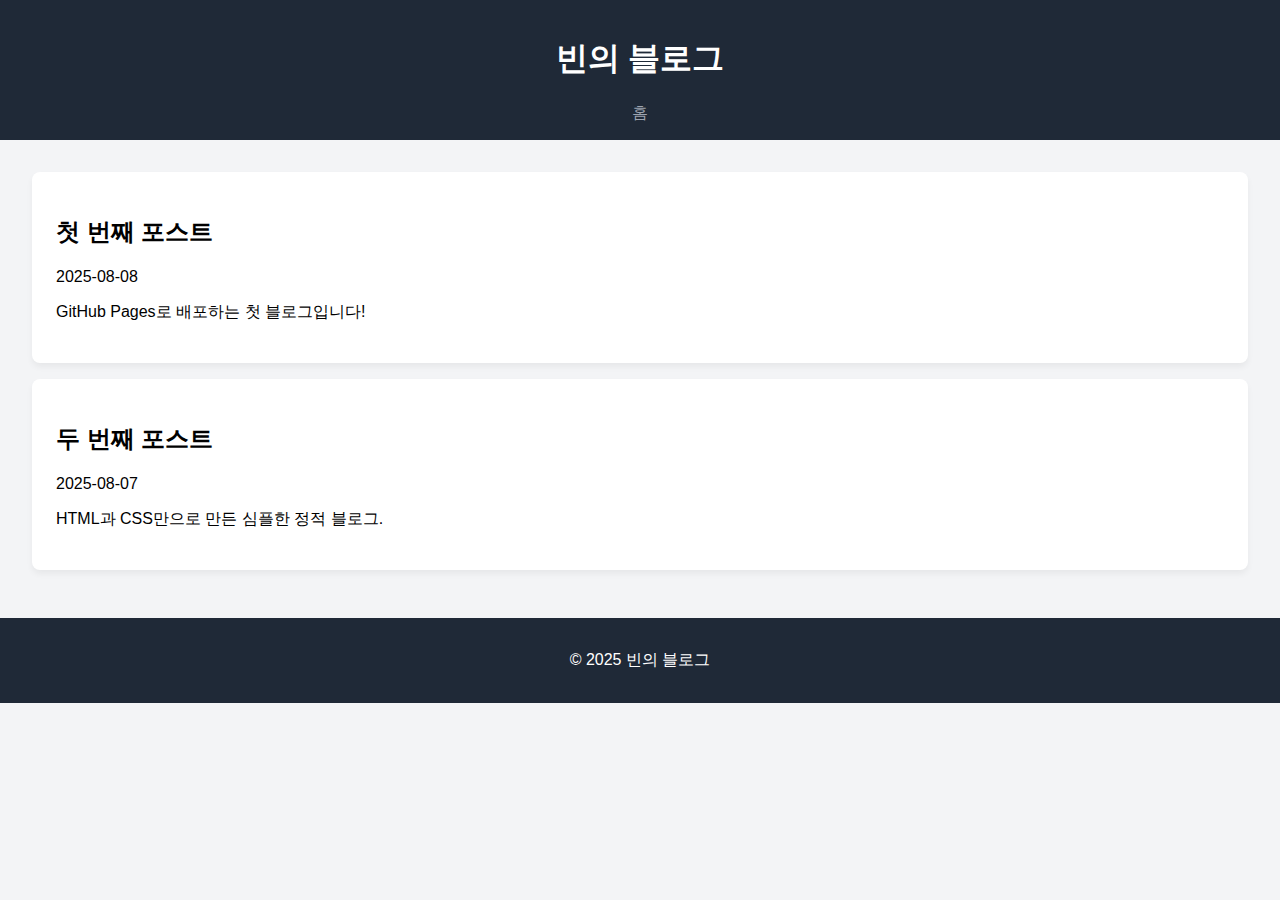
<file: index.html>
<!DOCTYPE html>
<html lang="ko">
<head>
  <meta charset="UTF-8" />
  <meta name="viewport" content="width=device-width, initial-scale=1.0" />
  <title>빈의 블로그</title>
  <link rel="stylesheet" href="style.css" />
</head>
<body>
  <header>
    <h1>빈의 블로그</h1>
    <nav>
      <a href="index.html">홈</a>
    </nav>
  </header>
  <main>
    <div class="post">
      <a href="post1.html">
        <h2>첫 번째 포스트</h2>
        <p>2025-08-08</p>
        <p>GitHub Pages로 배포하는 첫 블로그입니다!</p>
      </a>
    </div>
    <div class="post">
      <a href="post2.html">
        <h2>두 번째 포스트</h2>
        <p>2025-08-07</p>
        <p>HTML과 CSS만으로 만든 심플한 정적 블로그.</p>
      </a>
    </div>
  </main>
  <footer>
    <p>© 2025 빈의 블로그</p>
  </footer>
</body>
</html>
</file>
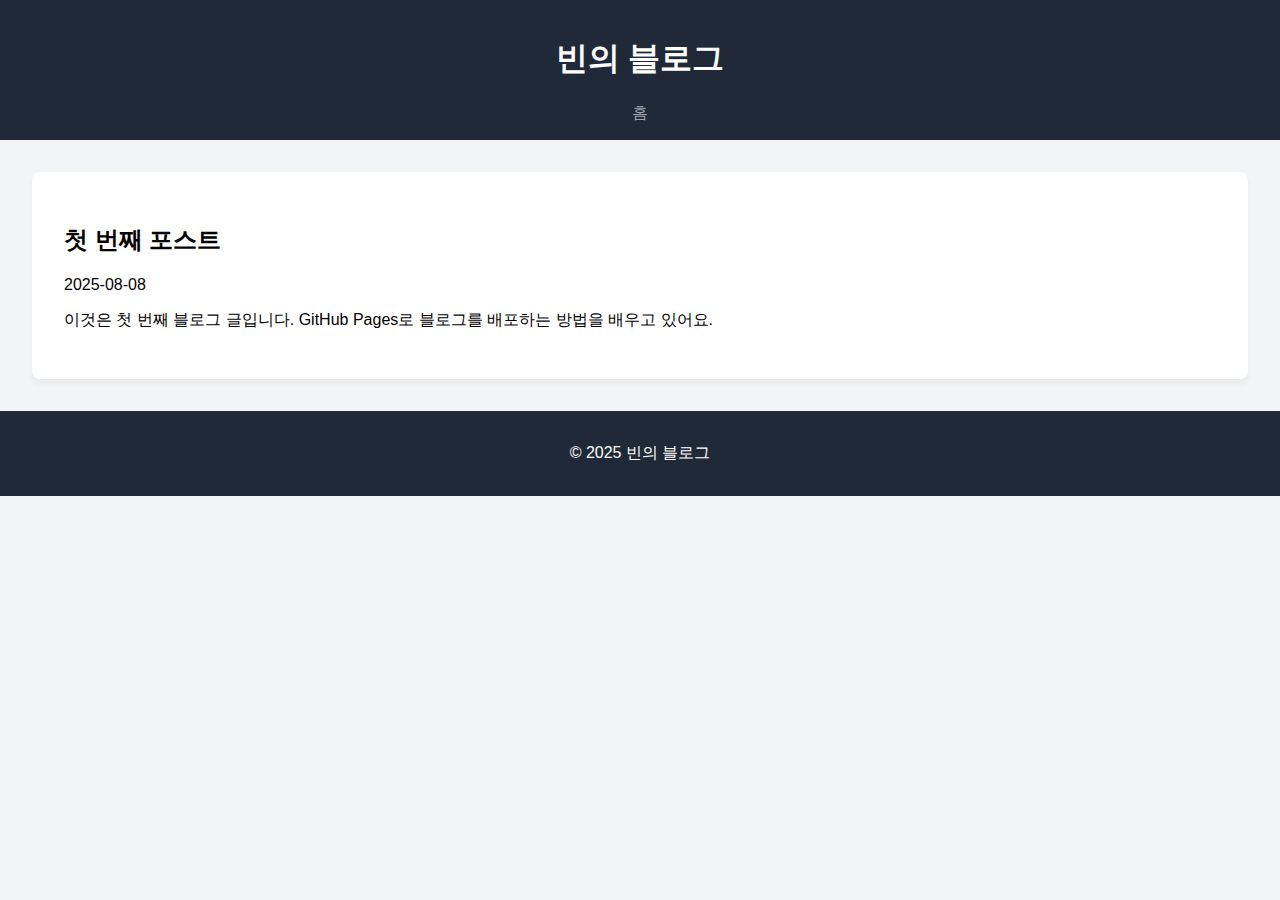
<file: post1.html>
<!DOCTYPE html>
<html lang="ko">
<head>
  <meta charset="UTF-8">
  <title>첫 번째 포스트</title>
  <link rel="stylesheet" href="style.css" />
</head>
<body>
  <header>
    <h1>빈의 블로그</h1>
    <nav>
      <a href="index.html">홈</a>
    </nav>
  </header>
  <main>
    <article>
      <h2>첫 번째 포스트</h2>
      <p>2025-08-08</p>
      <p>이것은 첫 번째 블로그 글입니다. GitHub Pages로 블로그를 배포하는 방법을 배우고 있어요.</p>
    </article>
  </main>
  <footer>
    <p>© 2025 빈의 블로그</p>
  </footer>
</body>
</html>
</file>
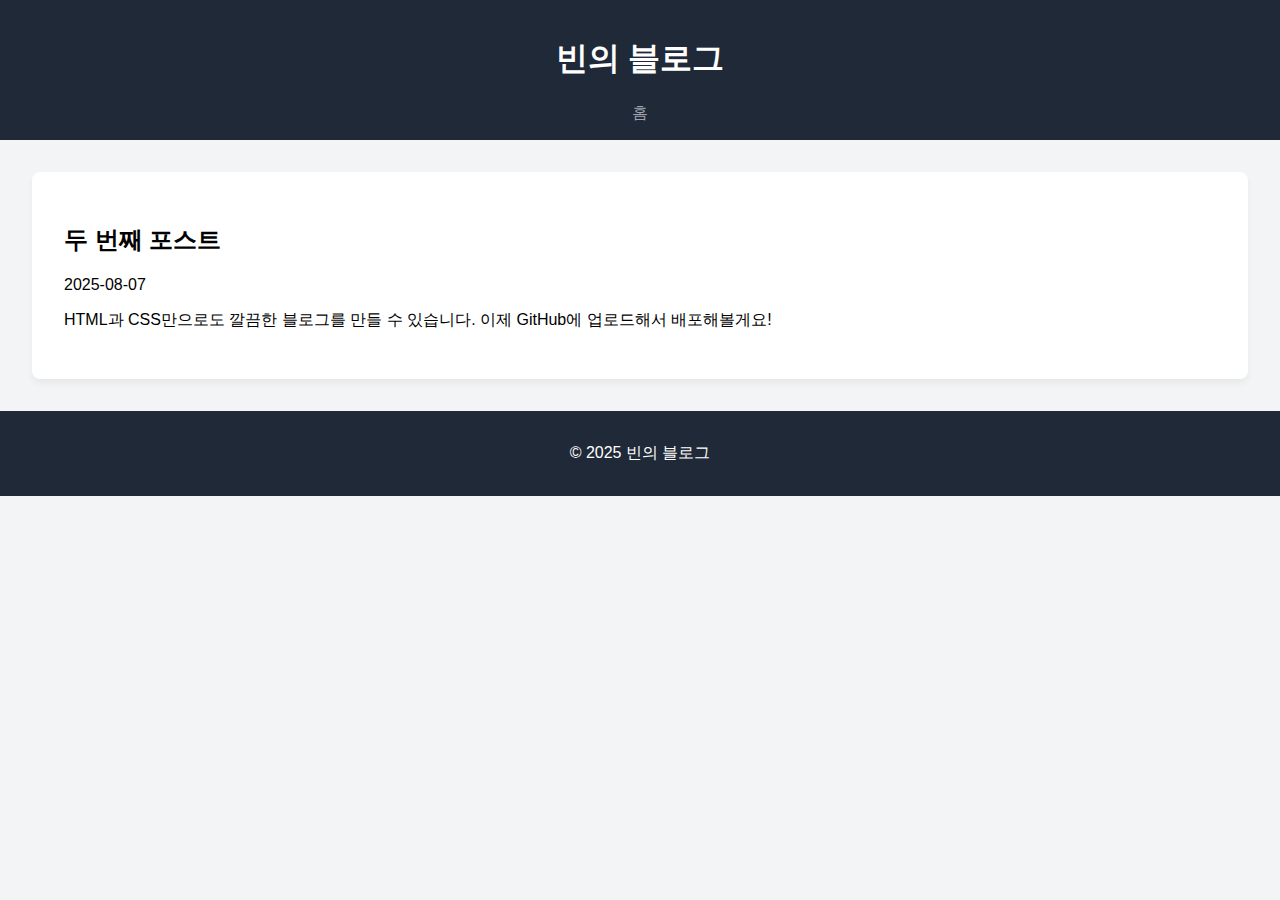
<file: post2.html>
<!DOCTYPE html>
<html lang="ko">
<head>
  <meta charset="UTF-8">
  <title>두 번째 포스트</title>
  <link rel="stylesheet" href="style.css" />
</head>
<body>
  <header>
    <h1>빈의 블로그</h1>
    <nav>
      <a href="index.html">홈</a>
    </nav>
  </header>
  <main>
    <article>
      <h2>두 번째 포스트</h2>
      <p>2025-08-07</p>
      <p>HTML과 CSS만으로도 깔끔한 블로그를 만들 수 있습니다. 이제 GitHub에 업로드해서 배포해볼게요!</p>
    </article>
  </main>
  <footer>
    <p>© 2025 빈의 블로그</p>
  </footer>
</body>
</html>
</file>
<file: style.css>
body {
  font-family: 'Segoe UI', Tahoma, Geneva, Verdana, sans-serif;
  margin: 0;
  padding: 0;
  background-color: #f3f4f6;
}

header, footer {
  background-color: #1f2937;
  color: white;
  text-align: center;
  padding: 1rem;
}

nav a {
  color: #9ca3af;
  margin: 0 1rem;
  text-decoration: none;
}

nav a:hover {
  color: white;
}

main {
  padding: 2rem;
}

.post {
  background-color: white;
  padding: 1.5rem;
  margin-bottom: 1rem;
  border-radius: 8px;
  box-shadow: 0 4px 6px rgba(0,0,0,0.05);
  transition: 0.3s;
}

.post:hover {
  transform: translateY(-5px);
}

.post a {
  text-decoration: none;
  color: inherit;
}

article {
  background-color: white;
  padding: 2rem;
  border-radius: 8px;
  box-shadow: 0 4px 6px rgba(0,0,0,0.05);
}
</file>
